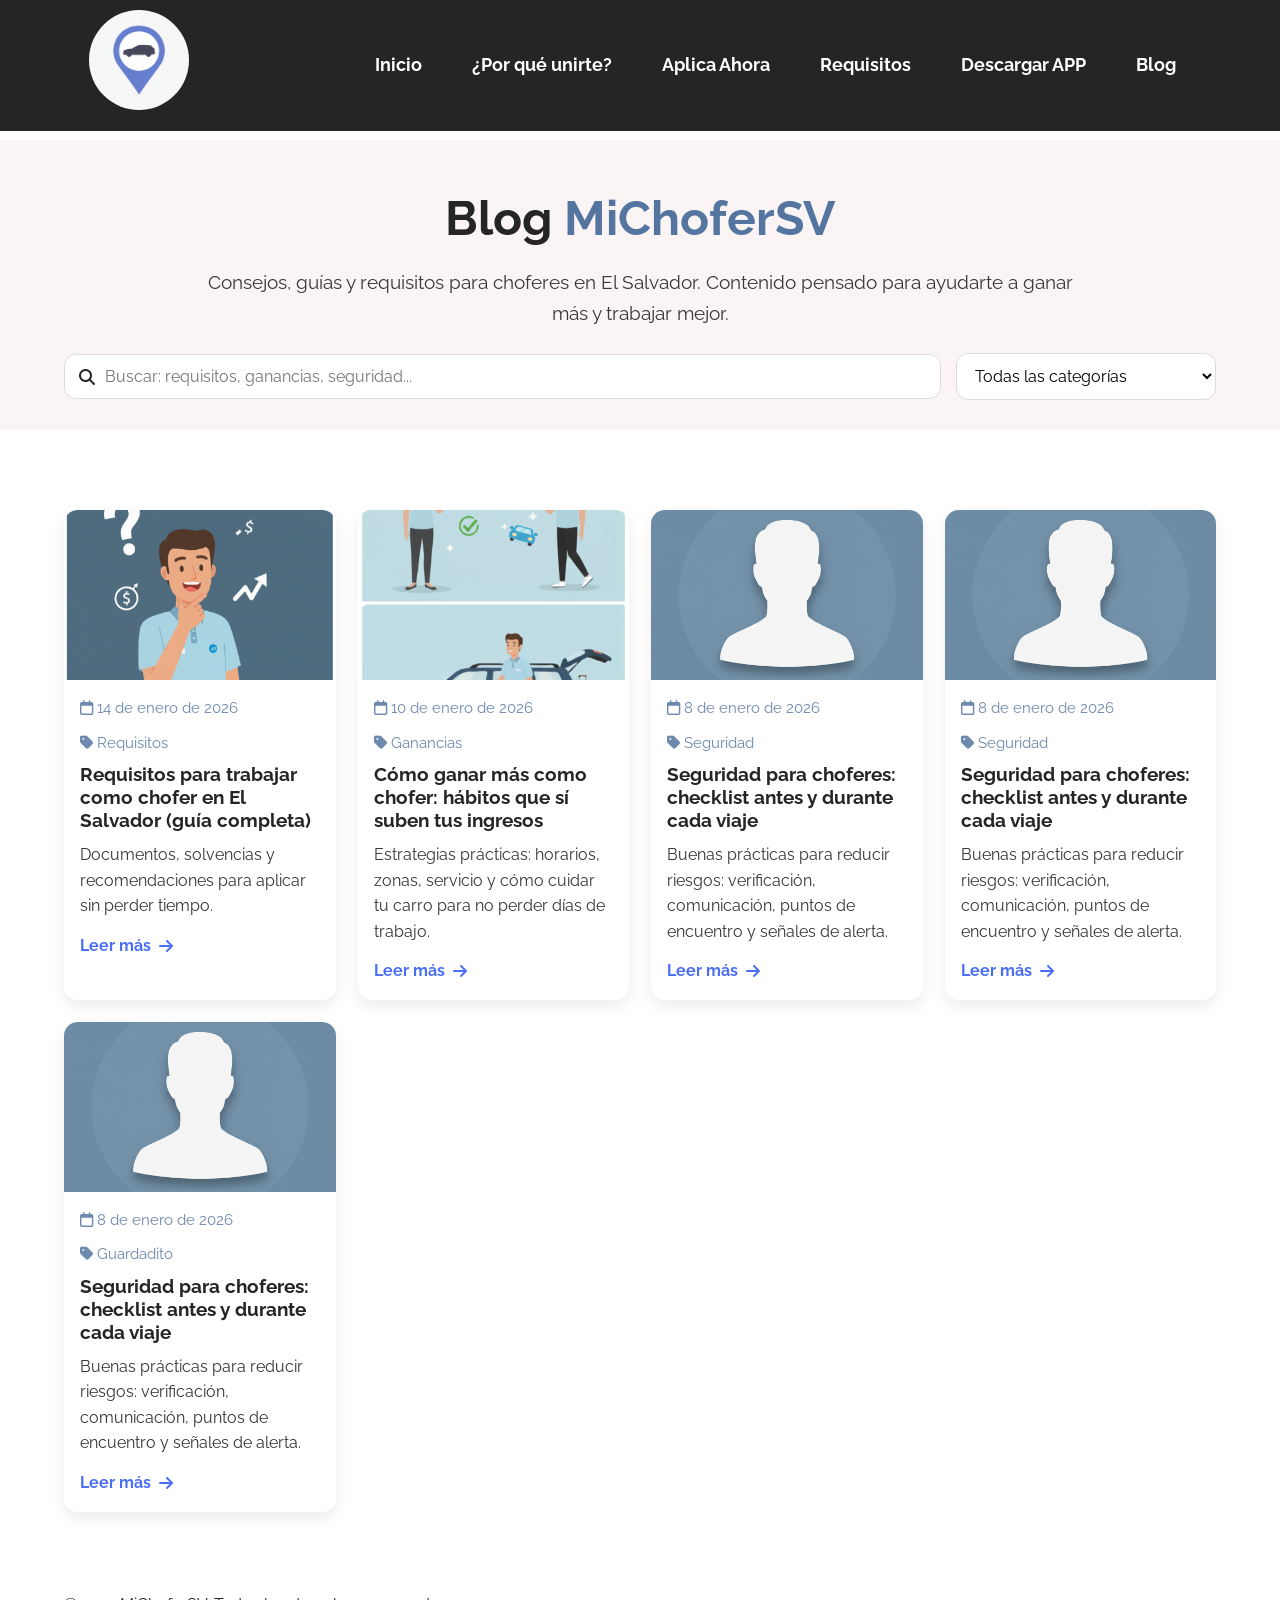
<file: blog/index.html>
<!DOCTYPE html>
<html lang="es">
<head>
  <meta charset="UTF-8" />
  <meta name="viewport" content="width=device-width, initial-scale=1.0" />

  <title>Blog MiChoferSV | Consejos para choferes y requisitos</title>
  <meta name="description" content="Guías y consejos para choferes en El Salvador: requisitos, trámites, ganancias, seguridad y más." />

  <!-- Puedes reutilizar tu CSS principal si quieres mantener header/variables -->
  <link rel="stylesheet" href="/style.css"/>
  <link rel="stylesheet" href="/blog/blog.css"/>

  <!-- Font Awesome (ya lo usas en la landing) -->
  <link rel="stylesheet" href="https://cdnjs.cloudflare.com/ajax/libs/font-awesome/6.6.0/css/all.min.css">
</head>
<body>

  <!-- Header: reutilizamos tu estructura -->
  <header>
    <nav class="navbar section-content">
      <a href="../index.html" class="nav-logo">
        <h2 class="logo-text">
          <img class="logoimg" src="../img/logo.png" alt="MiChoferSV">
        </h2>
      </a>

      <ul class="nav-menu">
        <button id="menu-close-button" class="fas fa-times"></button>
        <li class="nav-item"><a href="../index.html#inicio" class="nav-link">Inicio</a></li>
        <li class="nav-item"><a href="../index.html#sobre" class="nav-link">¿Por qué unirte?</a></li>
        <li class="nav-item"><a href="../index.html#formulario" class="nav-link">Aplica Ahora</a></li>
        <li class="nav-item"><a href="../index.html#requisitos" class="nav-link">Requisitos</a></li>
        <li class="nav-item"><a href="" class="nav-link">Descargar APP</a></li>    
        <!-- Link al blog (activo aquí) -->
        <li class="nav-item"><a href="./index.html" class="nav-link">Blog</a></li>
      </ul>

      <button id="menu-open-button" class="fas fa-bars"></button>
    </nav>
  </header>

  <!-- Main -->
  <main class="blog-page">

    <section class="blog-hero">
      <div class="container">
        <h1 class="blog-title">Blog <span>MiChoferSV</span></h1>
        <p class="blog-subtitle">
          Consejos, guías y requisitos para choferes en El Salvador. Contenido pensado para ayudarte a ganar más y trabajar mejor.
        </p>

        <div class="blog-controls">
          <div class="blog-search">
            <i class="fa-solid fa-magnifying-glass"></i>
            <input id="searchInput" type="search" placeholder="Buscar: requisitos, ganancias, seguridad..." />
          </div>

          <select id="categorySelect" class="blog-select">
            <option value="all">Todas las categorías</option>
          </select>
        </div>
      </div>
    </section>

    <section class="blog-list">
      <div class="container">
        <div id="postsGrid" class="posts-grid">
          <!-- JS inserta cards aquí -->
           <div class="blog-layout">
  <div>
    <div id="postsGrid" class="posts-grid"></div>
    <p id="emptyState" class="empty-state" style="display:none;">
      No encontramos resultados con ese filtro/búsqueda.
    </p>
  </div>

  <aside class="blog-aside">
    <h2 class="aside-title">Recomendados</h2>
    <div id="recommendedList" class="recommended-list"></div>
  </aside>
</div>

        </div>

        <p id="emptyState" class="empty-state" style="display:none;">
          No encontramos resultados con ese filtro/búsqueda.
        </p>
      </div>
    </section>

  </main>

  <footer class="footer">
    <div class="container">
      <p>© 2025 MiChoferSV. Todos los derechos reservados.</p>
    </div>
  </footer>

  <!-- Tu script principal (para menú mobile) si lo necesitas -->
  <script src="/script.js"></script>

  <!-- Script del blog -->
  <script src="/blog/blog.js"></script>

</body>
</html>
</file>
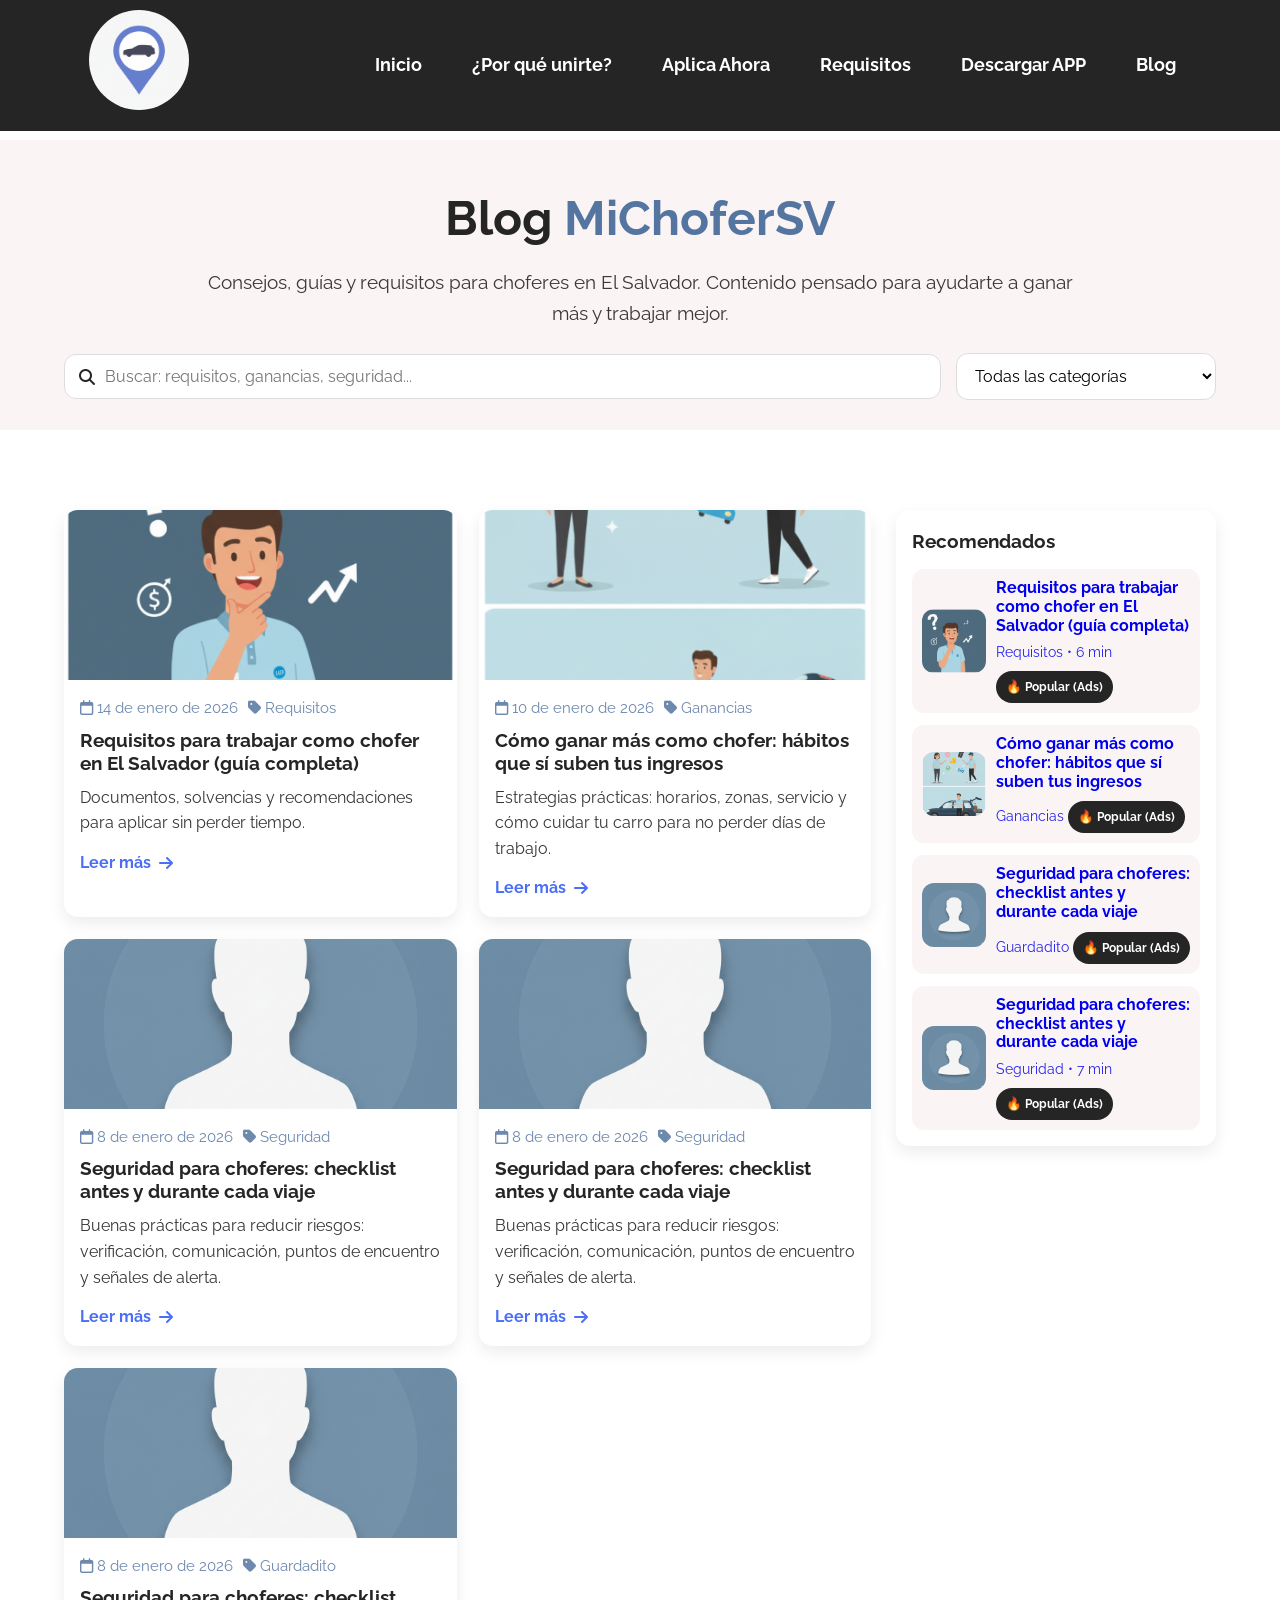
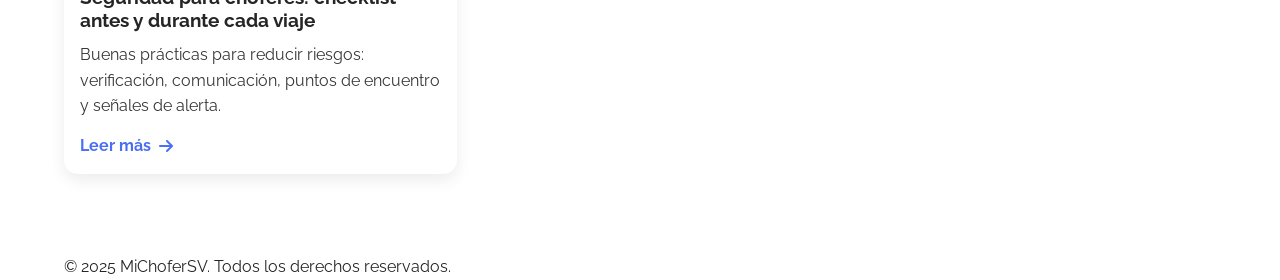
<file: blog/blog.html>
<!DOCTYPE html>
<html lang="es">
<head>
  <meta charset="UTF-8" />
  <meta name="viewport" content="width=device-width, initial-scale=1.0" />

  <title>Blog MiChoferSV | Consejos para choferes y requisitos</title>
  <meta name="description" content="Guías y consejos para choferes en El Salvador: requisitos, trámites, ganancias, seguridad y más." />

  <!-- Estilos (rutas relativas para que funcione en GitHub Pages) -->
  <link rel="stylesheet" href="../style.css">
  <link rel="stylesheet" href="./blog.css">

  <!-- Font Awesome -->
  <link rel="stylesheet" href="https://cdnjs.cloudflare.com/ajax/libs/font-awesome/6.6.0/css/all.min.css">
</head>

<body>

  <!-- Header -->
  <header>
    <nav class="navbar section-content">
      <a href="../index.html" class="nav-logo" aria-label="Ir al inicio">
        <h2 class="logo-text">
          <img class="logoimg" src="../img/logo.png" alt="MiChoferSV">
        </h2>
      </a>

      <ul class="nav-menu">
        <button id="menu-close-button" class="fas fa-times" aria-label="Cerrar menú"></button>

        <li class="nav-item"><a href="../index.html#inicio" class="nav-link">Inicio</a></li>
        <li class="nav-item"><a href="../index.html#sobre" class="nav-link">¿Por qué unirte?</a></li>
        <li class="nav-item"><a href="../index.html#formulario" class="nav-link">Aplica Ahora</a></li>
        <li class="nav-item"><a href="../index.html#requisitos" class="nav-link">Requisitos</a></li>
        <li class="nav-item"><a href="#" class="nav-link">Descargar APP</a></li>

        <!-- Blog -->
        <li class="nav-item"><a href="./blog.html" class="nav-link">Blog</a></li>
      </ul>

      <button id="menu-open-button" class="fas fa-bars" aria-label="Abrir menú"></button>
    </nav>
  </header>

  <!-- Main -->
  <main class="blog-page">

    <section class="blog-hero">
      <div class="container">
        <h1 class="blog-title">Blog <span>MiChoferSV</span></h1>
        <p class="blog-subtitle">
          Consejos, guías y requisitos para choferes en El Salvador. Contenido pensado para ayudarte a ganar más y trabajar mejor.
        </p>

        <div class="blog-controls">
          <div class="blog-search">
            <i class="fa-solid fa-magnifying-glass" aria-hidden="true"></i>
            <input id="searchInput" type="search" placeholder="Buscar: requisitos, ganancias, seguridad..." />
          </div>

          <select id="categorySelect" class="blog-select">
            <option value="all">Todas las categorías</option>
          </select>
        </div>
      </div>
    </section>

    <section class="blog-list">
      <div class="container blog-layout">

        <!-- Columna principal -->
        <div>
          <!-- OJO: SOLO UN postsGrid -->
          <div id="postsGrid" class="posts-grid"></div>

          <!-- OJO: SOLO UN emptyState -->
          <p id="emptyState" class="empty-state" style="display:none;">
            No encontramos resultados con ese filtro/búsqueda.
          </p>
        </div>

        <!-- Aside recomendados -->
        <aside class="blog-aside">
          <h2 class="aside-title">Recomendados</h2>
          <div id="recommendedList" class="recommended-list"></div>
        </aside>

      </div>
    </section>

  </main>

  <footer class="footer">
    <div class="container">
      <p>© 2025 MiChoferSV. Todos los derechos reservados.</p>
    </div>
  </footer>

  <!-- Script SOLO para el menú (si tu script.js tiene cosas del home, NO lo cargues aquí) -->
  <!-- Si tu script.js es exclusivo del HOME, elimínalo aquí. Si solo maneja menú, puedes dejarlo. -->
  <script src="../script.js"></script>

  <!-- Script del blog -->
  <script src="./blog.js"></script>

</body>
</html>
</file>
<file: style.css>
/* --------------------------------------------------
   TIPOGRAFÍA Y VARIABLES
-------------------------------------------------- */

@import url('https://fonts.googleapis.com/css2?family=Genos:ital,wght@0,100..900;1,100..900&family=Montserrat:ital,wght@0,100..900;1,100..900&family=Orbitron:wght@400..900&family=Raleway:ital,wght@0,100..900;1,100..900&display=swap');

:root {
  --white-color: #ffffff;
  --dark-color: #252525;
  --primary-color: #5575a1;
  --secondary-color: #4a6ef5;
  --light-pink-color: #faf4f5;
  --medium-gray-color: #cccccc;

  --font-size-s: 0.9rem;
  --font-size-n: 1rem;
  --font-size-m: 1.12rem;
  --font-size-l: 1.15rem;
  --font-size-xl: 2rem;
  --font-size-xxl: 2.3rem;

  --font-weight-normal: 400;
  --font-weight-medium: 500;
  --font-weight-semibold: 600;
  --font-weight-bold: 700;

  --border-radius-s: 8px;
  --border-radius-m: 30px;
  --border-radius-circle: 50%;

  --site-max-width: 1300px;
}

/* --------------------------------------------------
   RESET
-------------------------------------------------- */

* {
  padding: 0;
  margin: 0;
  box-sizing: border-box;
  font-family: "Raleway", sans-serif;
}

html {
  scroll-behavior: smooth;
}

body {
  background-color: var(--white-color);
  color: var(--dark-color);
  line-height: 1.6;
}

ul {
  list-style: none;
}

a {
  text-decoration: none;
}

button {
  cursor: pointer;
  border: none;
  background: none;
}

img {
  width: 100%;
}

span {
  color: #5575a1;
}

/* --------------------------------------------------
   CONTENEDORES
-------------------------------------------------- */

section {
  scroll-margin-top: 135px;
  padding: 80px 0;
}

.container, .section-content {
  width: 90%;
  max-width: var(--site-max-width);
  margin: 0 auto;
}

/* --------------------------------------------------
   NAVBAR
-------------------------------------------------- */

body > header {
  position: fixed;
  width: 100%;
  z-index: 10;
  background: #252525;
}

.navbar {
  display: flex;
  justify-content: space-between;
  align-items: center;
  padding: 10px 25px;
}

.nav-logo img {
  width: 100px;
  border-radius: var(--border-radius-circle);
}

/* MENÚ DESKTOP */

.nav-menu {
  display: flex;
  align-items: center;
  gap: 20px;
}

.nav-link {
  font-weight: bold;
  color: white;
  font-size: var(--font-size-m);
  padding: 10px 15px;
  border-radius: var(--border-radius-m);
  transition: 0.3s ease;
}

.nav-item {
  scroll-margin-top: 260px;
}

.nav-link:hover {
  background: white;
  color: black;
}

/* ICONOS MOBILE */
#menu-open-button,
#menu-close-button {
  display: none;
  color: white;
  font-size: 2rem;
}

/* --------------------------------------------------
   PESTAÑA INFORMATIVA IZQUIERDA
-------------------------------------------------- */

.info-tab {
  position: fixed;
  bottom: 80px; 
  left: 20px; /* Oculta inicialmente hacia la izquierda */
  width: 420px;
  padding: 15px 20px;
  background: #4a6ef5;
  color: white;
  font-weight: bold;
  font-size: 1.2rem;
  border-radius: 13px 13px 13px 0;
  box-shadow: 3px 3px 10px rgba(0,0,0,0.25);
  z-index: 9999;
  cursor: pointer;
  transition: 0.4s ease;
}

/* Texto dentro */
.info-tab-text {
  display: block;
  white-space: nowrap;
  color: white;
  font-size: 1.5rem;
}

/* Hover para mostrarla */
.info-tab:hover {
  left: 0;
}


/* --------------------------------------------------
   HERO
-------------------------------------------------- */

.hero {
  display: flex;
  align-items: center;
  justify-content: center;
  gap: 70px;
  padding-top: 240px;
  background: var(--light-pink-color);
}

.hero-container {
  max-width: 50%;
}

.hero-title {
  font-size: 4rem;
  line-height: 1.1;
}

.hero-text {
  font-size: 2rem;
  margin: 20px 0;
}

.img-hero {
  max-width: 450px;
  height: auto;
}

/* -----------------------------
   HERO VIDEO CON PLAY
----------------------------- */

.video-wrapper {
  position: relative;
  max-width: 450px;
}

.video-thumb {
  border-radius: 20px;
  cursor: pointer;
}

.play-button {
  position: absolute;
  inset: 0;
  display: flex;
  align-items: center;
  justify-content: center;
}

.play-button i {
  background: rgba(0,0,0,0.6);
  color: white;
  width: 90px;
  height: 90px;
  border-radius: 50%;
  display: flex;
  align-items: center;
  justify-content: center;
  font-size: 2.5rem;
  transition: 0.3s ease;
}

.play-button i:hover {
  background: rgba(0,0,0,0.85);
  transform: scale(1.15);
}

.hero-video {
  display: none;
  width: 600px;
  border-radius: 20px;
  margin-left: -25px;
}



/* --------------------------------------------------
   ABOUT
-------------------------------------------------- */

.about {
  display: flex;
  align-items: center;
  justify-content: center;
  gap: 50px;
  background: #BEE1E7;
}

.about-image {
  max-width: 30%;
}

.about-container {
  max-width: 50%;
}

.about-title {
  text-align: center;
  font-size: 2.5rem;
  color: var(--primary-color);
}

.about-subt {
  text-align: center;
}

/* GRID DE BENEFICIOS */
.grid-container {
  display: grid;
  grid-template-columns: repeat(2, 1fr);
  gap: 20px;
  margin-left: 15px;
}



.grid-item {
  background: white;
  padding: 1.5rem;
  border-radius: 12px;
  box-shadow: 0 4px 8px rgba(0,0,0,0.05);
  animation: pulse 1.6s ease-in-out infinite;
  
}

/* --------------------------------------------------
   BENEFICIOS
-------------------------------------------------- */

.benefits {
  background-color: var(--light-pink-color);
  text-align: center;
}

.benefit-grid {
  display: grid;
  grid-template-columns: repeat(auto-fit, minmax(260px, 1fr));
  gap: 25px;
}

.benefit {
  background: var(--primary-color);
  color: white;
  padding: 25px;
  border-radius: 12px;
  transition: 0.3s;
}

.benefit:hover {
  background: #BEE1E7;
  color: var(--dark-color);
  transform: translateY(-5px);
}

/* --------------------------------------------------
   BANNER INGRESOS – ANIMACIÓN LLAMATIVA
-------------------------------------------------- */

.banner-income {
  background: linear-gradient(90deg, #4a6ef5, #5575a1, #4a6ef5);
  padding: 60px 20px;
  text-align: center;
  color: white;
  animation: bannerSlide 8s infinite linear;
  box-shadow: 0 5px 20px rgba(0,0,0,0.15);
}

.banner-income-content {
  max-width: 900px;
  margin: auto;
  animation: fadeIn 2s ease both;
}

.banner-title {
  font-size: 2.8rem;
  font-weight: var(--font-weight-bold);
  margin-bottom: 15px;
}

.banner-text {
  font-size: 1.4rem;
  font-weight: var(--font-weight-medium);
}

/* Animación efecto “banner en movimiento” */
@keyframes bannerSlide {
  0% { background-position: 0% 50%; }
  100% { background-position: 200% 50%; }
}

/* Animación suave de aparición */
@keyframes fadeIn {
  from { opacity: 0; transform: translateY(20px); }
  to   { opacity: 1; transform: translateY(0); }
}

/* Responsive */
@media (max-width: 600px) {
  .banner-title {
    font-size: 2rem;
  }
  .banner-text {
    font-size: 1.1rem;
  }
}


/* Testimonials section styling */

.testimonials-section {
    width: 100%;
    max-width: 100%; /* o el tamaño que quieras */
    margin: 0 auto; /* centra horizontalmente */
    padding: 50px 0 100px;
    background: #BEE1E7;
}
.testimonials-section .slider-wrapper {
    overflow: hidden;
    margin: 0 60px 50px;

}

.testimonials-section .testimonial {
    user-select: none;
    display: flex;
    padding: 35px;
    text-align: center;
    flex-direction: column;
    align-items: center;
}

.testimonials-section .testimonial .user-image {
    width: 180px;
    height: 180px;
    object-fit: cover;
    margin-bottom: 50px;
    border-radius: var(--border-radius-circle);
}

.testimonials-section .testimonial .name {
    margin-bottom: 16px;
    font-size: var(--font-size-m);
}

.testimonials-section .testimonial .feedback{
    line-height: 25px;
}

.testimonials-section .swiper-pagination-bullet {
    width: 15px;
    height: 15px;
    opacity: 1;
    background: var(--secondary-color);
}

.testimonials-section .swiper-slide-button {
    margin-top: -50px;
    color: var(--secondary-color);
    transition: 0.3s ease;
}

.testimonials-section .swiper-slide-button:hover {
    color: var(--primary-color);
}

/* --------------------------------------------------
   REQUIREMENTS
-------------------------------------------------- */

.requirements ul {
  max-width: 700px;
  margin: auto;
}

.requirements li {
  background: var(--light-pink-color);
  border-left: 5px solid var(--secondary-color);
  margin: 15px 0;
  padding: 15px;
}

.requirements-title {
  font-size: 3.3rem;
  text-align: center;
  margin-bottom: 20px;
}

/* Ocultar lista por defecto */
.requirements ul {
  max-height: 0;
  overflow: hidden;
  transition: max-height 0.5s ease;
}

/* Cuando tiene la clase "open" se despliega */
.requirements ul.open {
  max-height: 600px; /* Ajusta según el contenido */
}

/* Estilo del título interactivo */
.requirements-title {
  cursor: pointer;
  position: relative;
  padding-right: 30px;
}

/* Flecha indicadora */
.requirements-title::after {
  content: "▼";
  font-size: 1.6rem;
  position: absolute;
  right: 0;
  top: 10px;
  transition: transform 0.3s ease;
}

/* Flecha girada cuando está abierta */
.requirements-title.active::after {
  transform: rotate(180deg);
}


/* --------------------------------------------------
   Mensaje Final
-------------------------------------------------- */

.services-section {
  background: white;
}

.services-list {
  display: grid;
  grid-template-columns: repeat(auto-fit, minmax(260px, 1fr));
  gap: 25px;
}

.services-item {
  background: var(--primary-color);
  color: white;
  padding: 25px;
  border-radius: 12px;
  text-align: center;
  transition: .3s;
}

.services-item:hover {
  background: #BEE1E7;
  color: var(--dark-color);
  transform: translateY(-5px);
}

.services-image {
  width: 120px;
  margin-bottom: 15px;
  border-radius: 100%;
}

.oneway-botton {
  color: white;
  font-weight: bold;
  text-decoration: underline;
}



/* --------------------------------------------------
   FORMULARIO
-------------------------------------------------- */

.apply {
  background: var(--light-pink-color);
  padding: 50px;
  border-radius: 12px;
  max-width: 700px;
  margin: auto;
}

.form {
  display: flex;
  flex-direction: column;
  gap: 15px;
}

.form input,
.form select {
  padding: 12px;
  border: 1px solid var(--medium-gray-color);
  border-radius: 8px;
}

.apply-title {
  font-size: 3.3rem;
  text-align: center;
}

.apply-subt {
  font-size: 1.6rem;
  text-align: center;
  margin-bottom: 15px;
}

.pie-form {
  text-align: center;
  color: rgb(199, 52, 52);
}

/* --------------------------------------------------
   FOOTER
-------------------------------------------------- */

.footer-section {
  background: var(--dark-color);
  color: white;
  padding: 40px 0;
  text-align: center;
}

.store-logos img {
  width: 150px;
}

.social-link-list {
  display: flex;
  gap: 15px;
  margin-top: 20px;
}

.social-link {
  font-size: 1.6rem;
  color: var(--primary-color);
  transition: .3s;
}

.social-link:hover {
  color: var(--secondary-color);
}

.policy-link {
  color: white;
}

/* --------------------------------------------------
   RESPONSIVE
-------------------------------------------------- */

/* TABLET */
@media (max-width: 900px) {

  /* NAV */
  #menu-open-button {
    display: block;
  }

  .nav-menu {
    position: fixed;
    top: 0;
    right: -100%;
    background: white;
    height: 100%;
    width: 260px;
    flex-direction: column;
    padding-top: 120px;
    transition: 0.3s;
  }

  body.show-mobile-menu .nav-menu {
    right: 0;
  }

  #menu-close-button {
    display: block;
    position: absolute;
    top: 25px;
    right: 25px;
    font-size: 2rem;
    color: var(--dark-color);
  }

  .nav-link {
    color: var(--dark-color);
    font-size: 1.5rem;
  }

  /* HERO */
  .hero {
    flex-direction: column;
    text-align: center;
  }

  .hero-container {
    max-width: 100%;
  }

  .hero-video {
  display: none;
  width: 500px;
  border-radius: 20px;

}

  /* ABOUT */
  .about {
    flex-direction: column-reverse;
    text-align: center;
  }

  .about-container,
  .about-image {
    max-width: 100%;
  }

  .grid-container {
    grid-template-columns: 1fr;
  }

    .info-tab {
    width: 270px;
    bottom: 20px;
    margin-left: 10px;
    visibility: hidden;
  }

  .info-tab-text {
    font-size: medium;
  }

  .grid-item {
    margin-right: 15px;
  }
}

/* MOBILE */
@media (max-width: 600px) {

  .hero-title {
    font-size: 3rem;
  }

  .hero-text {
    font-size: 1.4rem;
  }

  .img-hero {
    max-width: 320px;
  }

  .hero-video {
    width: 380px;
    margin-left: 5PX;
  }
}
</file>
<file: blog/blog.css>
/* BLOG PAGE LAYOUT */
.blog-page {
  padding-top: 140px; /* para que el header fixed no tape el contenido */
}

.blog-hero {
  padding: 40px 0 30px;
  background: #faf4f5;
}

.blog-title {
  font-size: 3rem;
  text-align: center;
  margin-bottom: 10px;
}

.blog-subtitle {
  max-width: 900px;
  margin: 0 auto;
  text-align: center;
  font-size: 1.2rem;
  opacity: 0.9;
}

/* Controls */
.blog-controls {
  margin-top: 25px;
  display: grid;
  grid-template-columns: 1fr 260px;
  gap: 15px;
  align-items: center;
}

.blog-search {
  display: flex;
  align-items: center;
  gap: 10px;
  background: white;
  border: 1px solid #ddd;
  border-radius: 12px;
  padding: 12px 14px;
}

.blog-search input {
  width: 100%;
  border: none;
  outline: none;
  font-size: 1rem;
}

.blog-select {
  padding: 12px 14px;
  border: 1px solid #ddd;
  border-radius: 12px;
  background: white;
  font-size: 1rem;
}

/* Posts grid */
.posts-grid {
  display: grid;
  grid-template-columns: repeat(auto-fit, minmax(260px, 1fr));
  gap: 22px;
}

.post-card {
  background: white;
  border-radius: 14px;
  overflow: hidden;
  box-shadow: 0 6px 16px rgba(0,0,0,0.08);
  transition: transform 0.2s ease;
}

.post-card:hover {
  transform: translateY(-4px);
}

.post-card img {
  width: 100%;
  height: 170px;
  object-fit: cover;
  display: block;
}

.post-card-body {
  padding: 16px;
}

.post-meta {
  font-size: 0.95rem;
  opacity: 0.85;
  margin-bottom: 8px;
  display: flex;
  gap: 10px;
  flex-wrap: wrap;
}

.post-card h2 {
  font-size: 1.2rem;
  margin-bottom: 10px;
  line-height: 1.2;
}

.post-card p {
  opacity: 0.92;
  margin-bottom: 14px;
}

.post-card a {
  display: inline-flex;
  align-items: center;
  gap: 8px;
  font-weight: bold;
  color: #4a6ef5;
}

.empty-state {
  margin-top: 20px;
  text-align: center;
  font-size: 1.1rem;
  opacity: 0.8;
}

/* Responsive */
@media (max-width: 800px) {
  .blog-controls {
    grid-template-columns: 1fr;
  }

  .blog-page {
    padding-top: 120px;
  }
}

.blog-layout {
  display: grid;
  grid-template-columns: 1fr 320px;
  gap: 25px;
  align-items: start;
}

.blog-aside {
  position: sticky;
  top: 120px; /* para que no choque con tu header fixed */
  background: #ffffff;
  border-radius: 14px;
  padding: 16px;
  box-shadow: 0 6px 16px rgba(0,0,0,0.08);
}

.aside-title {
  font-size: 1.2rem;
  margin-bottom: 12px;
  color: #252525;
}

.recommended-list {
  display: grid;
  gap: 12px;
}

.recommended-item {
  display: grid;
  grid-template-columns: 64px 1fr;
  gap: 10px;
  align-items: center;
  padding: 10px;
  border-radius: 12px;
  background: #faf4f5;
}

.recommended-item img {
  width: 64px;
  height: 64px;
  object-fit: cover;
  border-radius: 12px;
}

.recommended-item h3 {
  font-size: 0.98rem;
  margin-bottom: 4px;
  line-height: 1.2;
}

.recommended-item small {
  display: inline-block;
  font-size: 0.85rem;
  opacity: 0.85;
}

.recommended-badge {
  display: inline-block;
  margin-top: 6px;
  font-size: 0.78rem;
  font-weight: 700;
  padding: 6px 10px;
  border-radius: 999px;
  background: #252525;
  color: #fff;
}

/* Responsive */
@media (max-width: 900px) {
  .blog-layout {
    grid-template-columns: 1fr;
  }
  .blog-aside {
    position: static;
    top: auto;
  }
}
</file>
